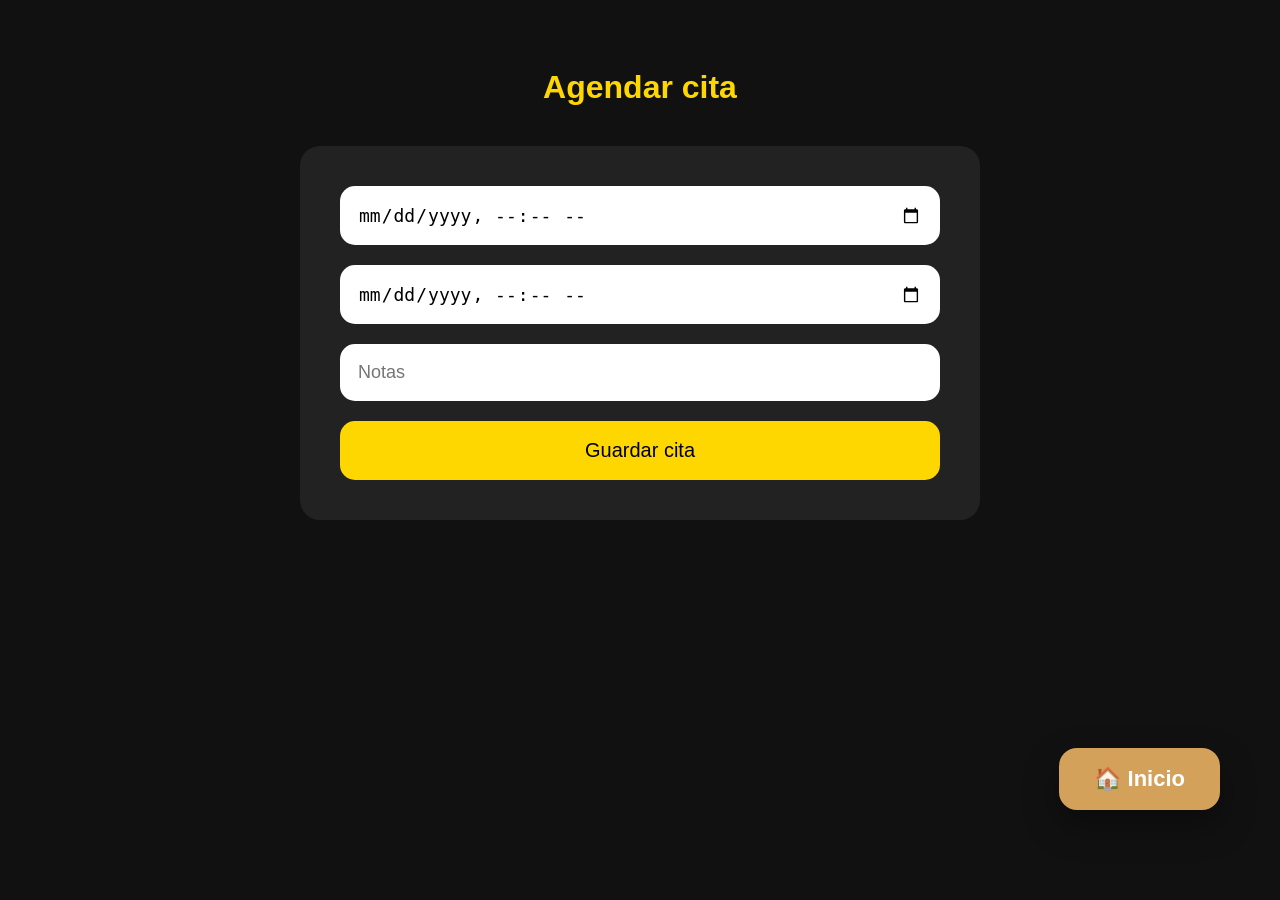
<file: src/main/resources/templates/agendar.html>
<!DOCTYPE html>

<html>

<head>

    <meta charset="UTF-8">

    <title>Agendar cita</title>

    <style>

        body{
        background:#111;
        color:white;
        font-family:Arial;
        padding:40px;
        }

        h1{
        text-align:center;
        margin-bottom:40px;
        color:gold;
        }

        form{

        max-width:600px;

        margin:auto;

        display:flex;

        flex-direction:column;

        gap:20px;

        background:#222;

        padding:40px;

        border-radius:20px;

        }

        input{

        padding:18px;

        border:none;

        border-radius:15px;

        font-size:18px;

        }

        button{

        padding:18px;

        background:gold;

        border:none;

        border-radius:15px;

        font-size:20px;

        cursor:pointer;

        }

        button:hover{

        opacity:.9;

        }

    </style>

</head>

<body>

<h1>Agendar cita</h1>

<form id="form">

    <input
            id="inicio"
            type="datetime-local"
            required
    >

    <input
            id="fin"
            type="datetime-local"
            required
    >

    <input
            id="notas"
            placeholder="Notas"
    >

    <button
            type="submit"
    >

        Guardar cita

    </button>

</form>

<script>

    const servicio =
    new URLSearchParams(
    window.location.search
    ).get("id");

    document
    .getElementById("form")
    .addEventListener(

    "submit",

    async(e)=>{

    e.preventDefault();

    const usuario=

    JSON.parse(
    localStorage.getItem(
    "usuario"
    )
    );

    if(!usuario){

    alert(
    "Inicia sesión primero"
    );

    window.location=
    "/login";

    return;

    }

    const datos={

    idUsuario:
    usuario.idUsuario,

    idServicio:
    Number(
    servicio
    ),

    fechaHoraInicio:
    document
    .getElementById(
    "inicio"
    ).value,

    fechaHoraFin:
    document
    .getElementById(
    "fin"
    ).value,

    notas:
    document
    .getElementById(
    "notas"
    ).value

    };

    try{

    const r=
    await fetch(

    "/api/citas",

    {

    method:"POST",

    headers:{
    "Content-Type":
    "application/json"
    },

    body:
    JSON.stringify(
    datos
    )

    }

    );

    if(r.ok){

    alert(
    "Cita creada correctamente"
    );

    window.location=
    "/mis-citas";

    }else{

    const texto=
    await r.text();

    alert(
    "Error:\n"+texto
    );

    console.log(
    texto
    );

    }

    }catch(error){

    alert(
    "No se pudo conectar con el servidor"
    );

    console.log(
    error
    );

    }

    }

    );

</script>

<a
        href="/"

        style="

position:fixed;

bottom:90px;

right:60px;

background:#D4A15B;

color:white;

padding:18px 35px;

border-radius:18px;

text-decoration:none;

font-size:22px;

font-weight:bold;

box-shadow:0 15px 35px rgba(0,0,0,.35);

z-index:99999;

"

>

    🏠 Inicio

</a>

</body>

</html>
</file>
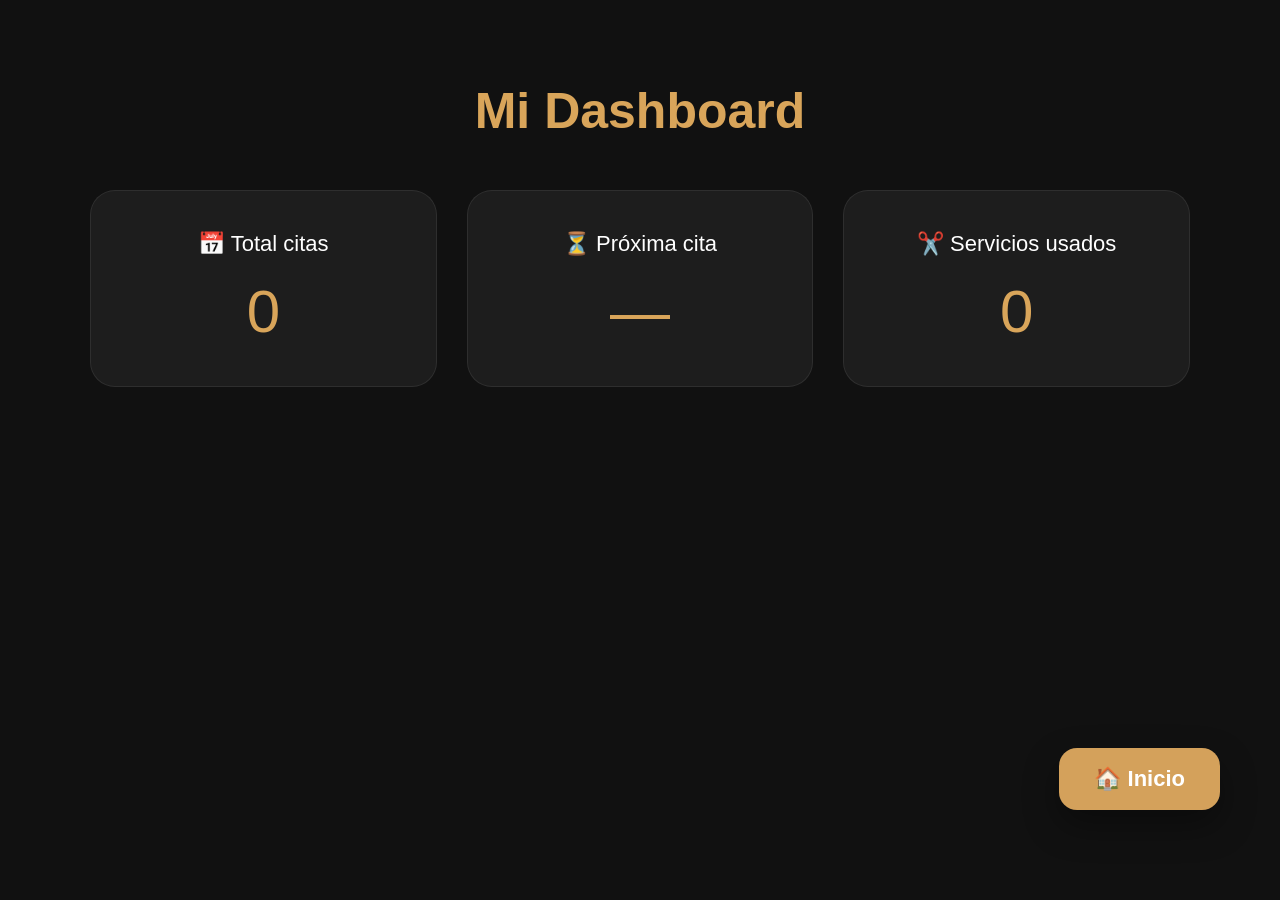
<file: src/main/resources/templates/dashboard.html>
<!DOCTYPE html>
<html>

<head>

    <meta charset="UTF-8">

    <title>Dashboard</title>

    <style>

        body{
        background:#111;
        color:white;
        font-family:Arial;
        padding:40px;
        }

        h1{
        text-align:center;
        font-size:50px;
        color:#d9a55a;
        margin-bottom:50px;
        }

        .grid{

        display:grid;

        grid-template-columns:
        repeat(
        auto-fit,
        minmax(250px,1fr)
        );

        gap:30px;

        max-width:1100px;

        margin:auto;

        }

        .card{

        background:
        rgba(255,255,255,.05);

        padding:40px;

        border-radius:25px;

        text-align:center;

        border:
        1px solid
        rgba(255,255,255,.08);

        }

        .numero{

        font-size:60px;

        color:#d9a55a;

        margin-top:20px;

        }

        .texto{

        font-size:22px;

        }

    </style>

</head>

<body>

<h1>

    Mi Dashboard

</h1>

<div class="grid">

    <div class="card">

        <div class="texto">

            📅 Total citas

        </div>

        <div
                class="numero"
                id="total"
        >

            0

        </div>

    </div>

    <div class="card">

        <div class="texto">

            ⏳ Próxima cita

        </div>

        <div
                class="numero"
                id="proxima"
        >

            —

        </div>

    </div>

    <div class="card">

        <div class="texto">

            ✂️ Servicios usados

        </div>

        <div
                class="numero"
                id="servicios"
        >

            0

        </div>

    </div>

</div>

<script>

    async function cargar(){

    const usuario=

    JSON.parse(
    localStorage
    .getItem(
    "usuario"
    )
    );

    const r=

    await fetch(

    "/api/citas/usuario/"

    +

    usuario.idUsuario

    );

    const citas=

    await r.json();

    document
    .getElementById(
    "total"
    )
    .innerHTML=

    citas.length;

    const unicos=

    new Set(
    citas.map(
    x=>
    x.servicio.nombre
    )
    );

    document
    .getElementById(
    "servicios"
    )
    .innerHTML=

    unicos.size;

    if(
    citas.length
    ){

    document
    .getElementById(
    "proxima"
    )
    .innerHTML=

    new Date(
    citas[0]
    .fechaHoraInicio
    )

    .toLocaleDateString(
    "es-MX"
    );

    }

    }

    cargar();

</script>

<a
        href="/"

        style="

position:fixed;

bottom:90px;

right:60px;

background:#D4A15B;

color:white;

padding:18px 35px;

border-radius:18px;

text-decoration:none;

font-size:22px;

font-weight:bold;

box-shadow:0 15px 35px rgba(0,0,0,.35);

z-index:99999;

"

>

    🏠 Inicio

</a>
</body>

</html>
</file>
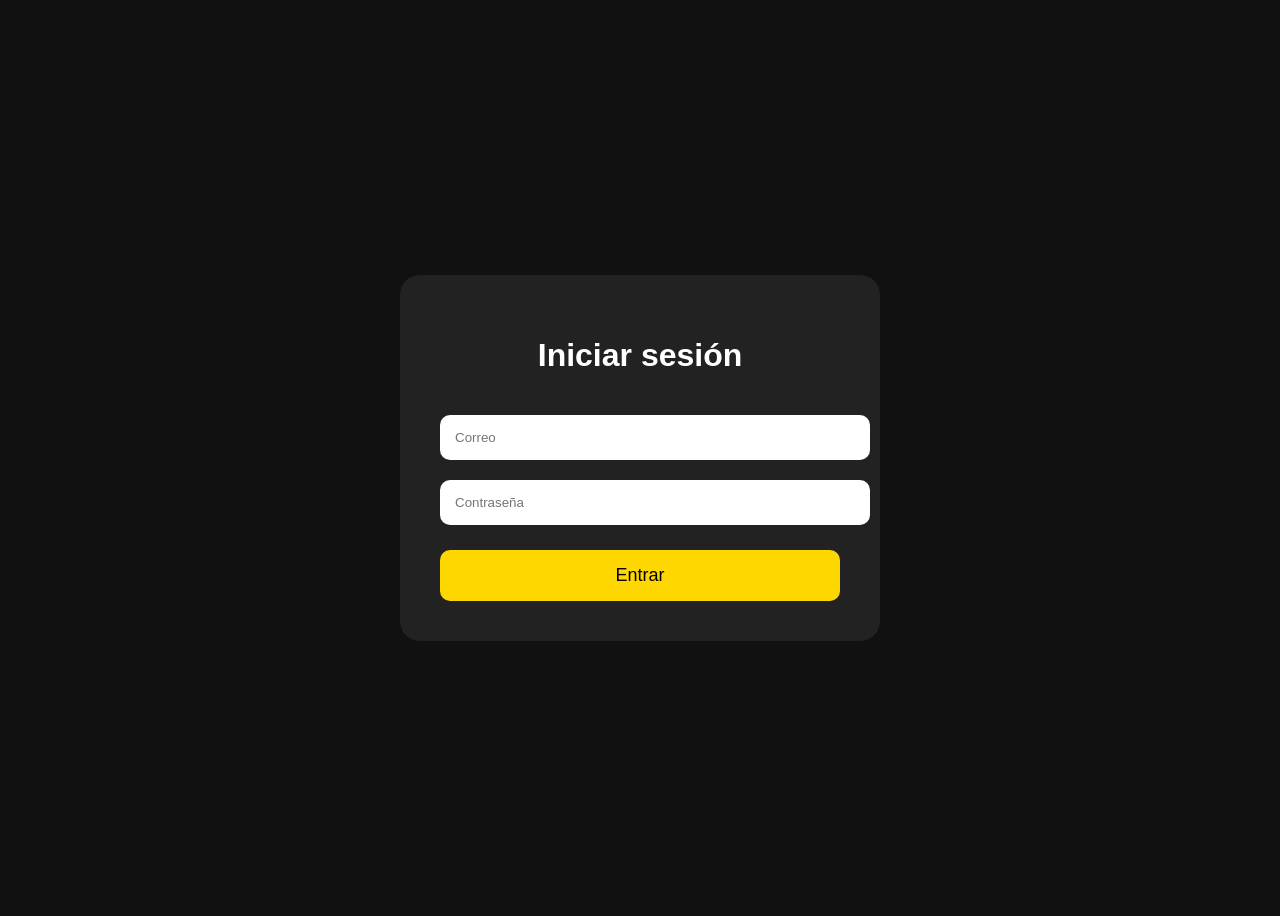
<file: src/main/resources/templates/login.html>
<!DOCTYPE html>

<html>

<head>

    <meta charset="UTF-8">

    <title>Login</title>

    <style>

        body{

        background:#111;

        font-family:Arial;

        display:flex;

        justify-content:center;

        align-items:center;

        height:100vh;

        }

        .card{

        background:#222;

        padding:40px;

        border-radius:20px;

        width:400px;

        }

        h1{

        color:white;

        text-align:center;

        }

        input{

        width:100%;

        padding:15px;

        margin-top:20px;

        border:none;

        border-radius:10px;

        }

        button{

        margin-top:25px;

        width:100%;

        padding:15px;

        background:gold;

        border:none;

        border-radius:10px;

        font-size:18px;

        cursor:pointer;

        }

        button:hover{

        opacity:.9;

        }

    </style>

</head>

<body>

<div class="card">

    <h1>

        Iniciar sesión

    </h1>

    <form id="form">

        <input
                id="correo"
                type="email"
                placeholder="Correo"
                required
        >

        <input
                id="contrasena"
                type="password"
                placeholder="Contraseña"
                required
        >

        <button
                type="submit"
        >

            Entrar

        </button>

    </form>

</div>

<script>

    document
    .getElementById(
    "form"
    )

    .addEventListener(

    "submit",

    async(e)=>{

    e.preventDefault();

    const datos={

    correo:
    document
    .getElementById(
    "correo"
    )
    .value,

    contrasena:
    document
    .getElementById(
    "contrasena"
    )
    .value

    };

    try{

    const r=

    await fetch(

    "/api/auth/login",

    {

    method:"POST",

    headers:{

    "Content-Type":
    "application/json"

    },

    body:
    JSON.stringify(
    datos
    )

    }

    );

    if(r.ok){

    const usuario=

    await r.json();

    localStorage.setItem(

    "usuario",

    JSON.stringify(
    usuario
    )

    );

    alert(

    "Bienvenido "

    +

    usuario.nombre

    );

    window.location="/";

    }

    else{

    alert(

    "Correo o contraseña incorrecta"

    );

    }

    }

    catch(error){

    alert(

    "No se pudo conectar con el servidor"

    );

    console.log(
    error
    );

    }

    }

    );

</script>

</body>

</html>
</file>
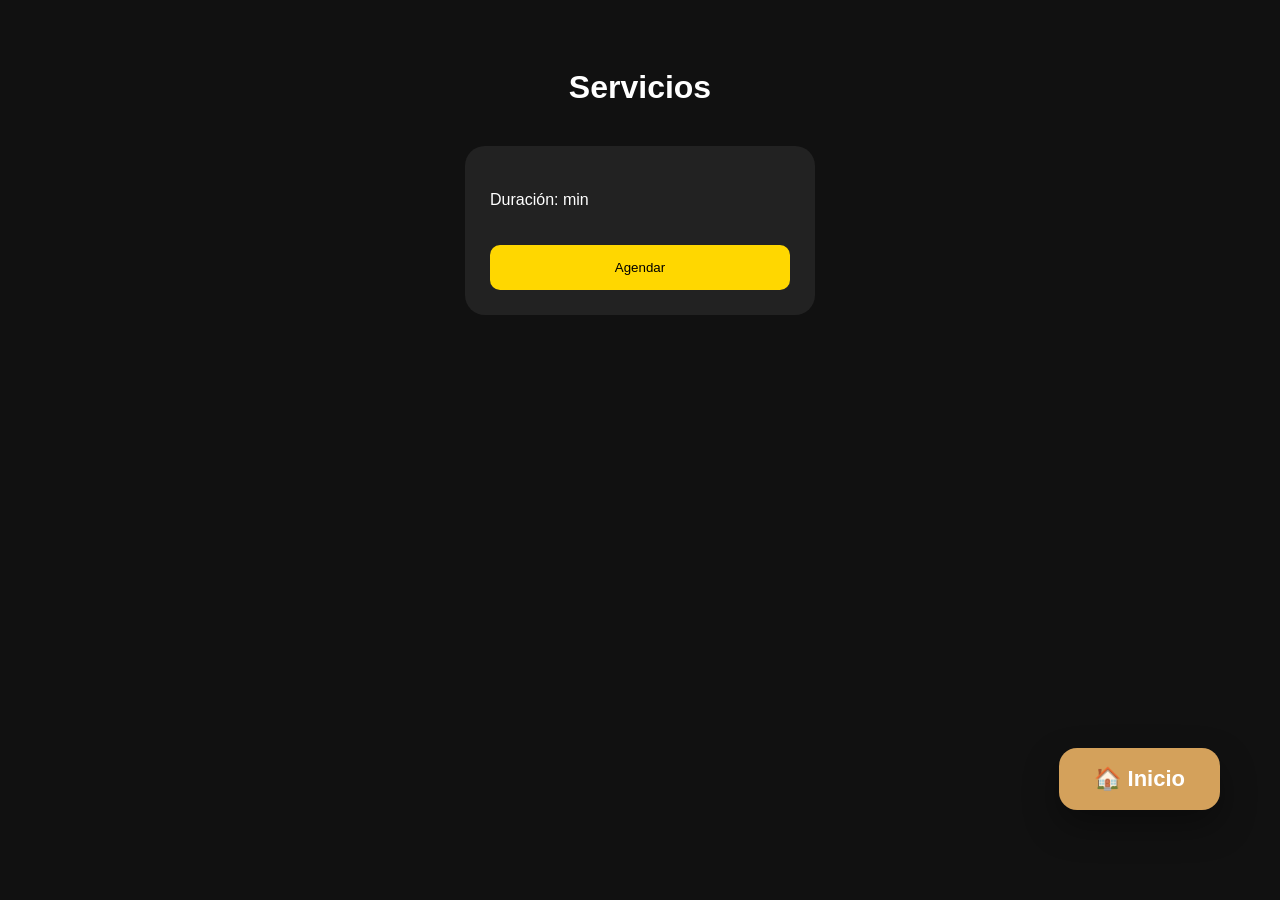
<file: src/main/resources/templates/servicios.html>
<!DOCTYPE html>

<html xmlns:th="http://www.thymeleaf.org">

<head>

    <meta charset="UTF-8">

    <title>Servicios</title>

    <style>

        body{
        background:#111;
        color:white;
        font-family:Arial;
        padding:40px;
        }

        h1{
        text-align:center;
        margin-bottom:40px;
        }

        .grid{

        display:flex;

        gap:20px;

        flex-wrap:wrap;

        justify-content:center;

        }

        .card{

        background:#222;

        padding:25px;

        width:300px;

        border-radius:20px;

        }

        .precio{

        color:gold;

        font-size:30px;

        }

        button{

        margin-top:20px;

        width:100%;

        padding:15px;

        background:gold;

        border:none;

        border-radius:10px;

        }

    </style>

</head>

<body>

<h1>Servicios</h1>

<div class="grid">

    <div
            class="card"

            th:each="s : ${servicios}"
    >

        <h2
                th:text="${s.nombre}"
        ></h2>

        <p
                th:text="${s.descripcion}"
        ></p>

        <div
                class="precio"

                th:text="'$'+${s.precio}"

        ></div>

        <p>

            Duración:

            <span
                    th:text="${s.duracionMinutos}"
            ></span>

            min

        </p>

        <a
                th:href="'/agendar?id='+${s.idServicio}"
        >

            <button>

                Agendar

            </button>

        </a>

    </div>

</div>

<a
        href="/"

        style="

position:fixed;

bottom:90px;

right:60px;

background:#D4A15B;

color:white;

padding:18px 35px;

border-radius:18px;

text-decoration:none;

font-size:22px;

font-weight:bold;

box-shadow:0 15px 35px rgba(0,0,0,.35);

z-index:99999;

"

>

    🏠 Inicio

</a>

</body>

</html>
</file>
